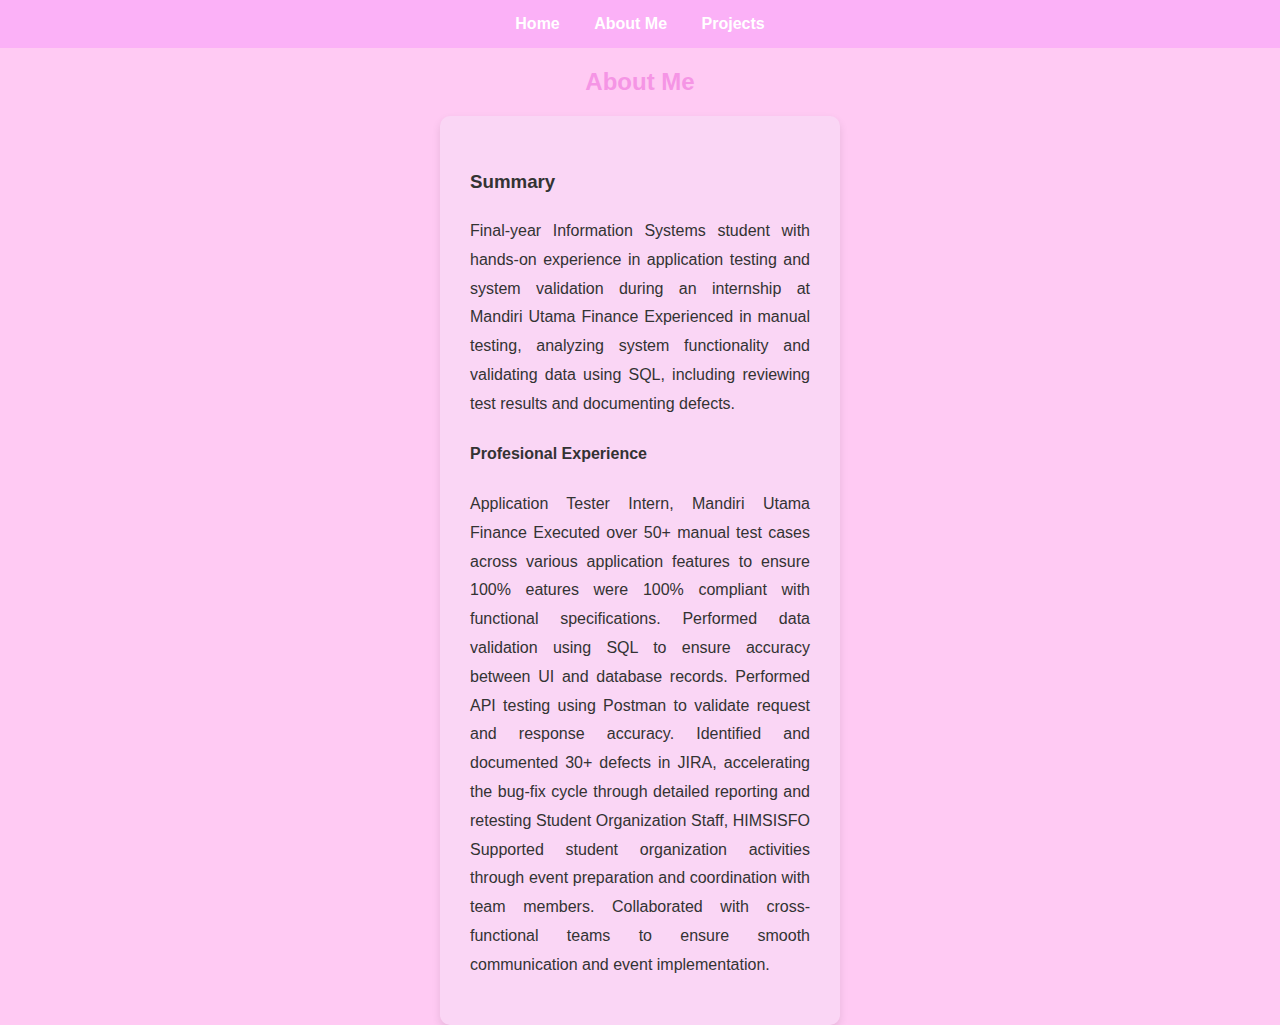
<file: about.html>
<!DOCTYPE html>
<html lang="en">
<head>
    <meta charset="UTF-8">
    <meta name="viewport" content="width=device-width, initial-scale=1.0">
    <title>About Me</title>
    <link rel="stylesheet" href="style.css">
</head>
<body>
    <nav> 
        <a href = "index.html">Home</a> 
        <a href = "about.html">About Me</a>
        <a href = "prejocts.html">Projects</a>
    </nav>

   <main>
    <section class = "about-section">
        <h2>About Me</h2>

        <div class = "about-content">
            <h3>Summary</h3>
            <p> Final-year Information Systems student with hands-on experience in application testing and system validation during an internship at Mandiri Utama Finance Experienced in manual testing,  analyzing system functionality and validating data using SQL, including reviewing test results and documenting defects.</p>
            <h4> Profesional Experience</h4>
            <p> Application Tester Intern, Mandiri Utama Finance 
                Executed over 50+ manual test cases across various application features to ensure 100% eatures were 100% compliant with functional specifications.
                Performed data validation using SQL to ensure accuracy between UI and database records.
                Performed API testing using Postman to validate request and response accuracy.
                Identified and documented 30+ defects in JIRA, accelerating the bug-fix cycle through detailed reporting and retesting

                Student Organization Staff, HIMSISFO
                Supported student organization activities through event preparation and coordination with team members.
                Collaborated with cross-functional teams to ensure smooth communication and event implementation.
            </p>

        </div>
        
        
    </section>
   </main>
    
</body>
</html>
</file>
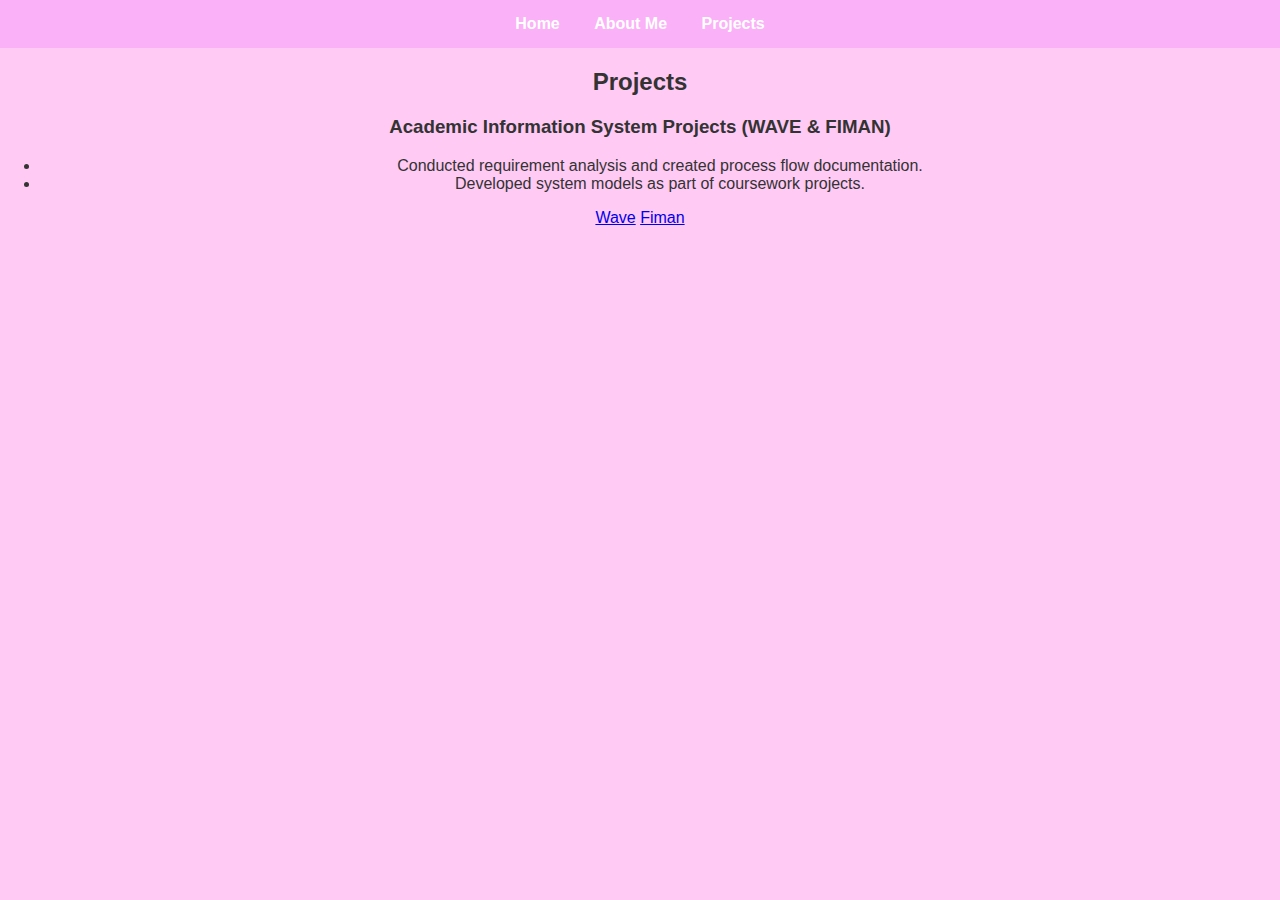
<file: projects.html>
<!DOCTYPE html>
<html lang="en">
<head>
    <meta charset="UTF-8">
    <meta name="viewport" content="width=device-width, initial-scale=1.0">
    <title>Projects</title>
    <link rel="stylesheet" href="style.css">
</head>
<body>
    <nav>
        <a href = "index.html" >Home</a>
        <a href = "about.html" >About Me</a>
        <a href = "projects.html" >Projects</a>
    </nav>
    
    <main> 
        <section class ="projects-section">
            <h2>Projects</h2>

            <div class = "wave-fiman"> 
            <h3>Academic Information System Projects (WAVE & FIMAN)</h3>
            <ul class = "wave-fiman-list">
             <li> Conducted requirement analysis and created process flow documentation. </li>
             <li> Developed system models as part of coursework projects. </li>
             </ul>

             <div class = "button-projects">
             <a href="https://www.figma.com/design/v6EhgyHreBST5ZPkdercop/WAVE?node-id=0-1&t=hYBRr9uytlZ9COEA-1" target="_blank">Wave</a>
             <a href = "https://docs.google.com/document/d/1i2dOQ92bQjriBJn110u9CHTKU3Y-eqJWqMtrPN8C4NI/edit?usp=drive_open&ouid=104236313520444042724" target="blank">Fiman</a>
             </div>

             </div>
        </section>
    </main>
</body>
</html>
</file>
<file: style.css>
/* Mengatur font dasar dan warna latar belakang */
body {
    font-family: 'Segoe UI', Tahoma, Geneva, Verdana, sans-serif;
    margin: 0;
    padding: 0;
    background-color: #ffcaf3; /* Warna latar sedikit abu-abu */
    color: #333;
    text-align: center;
}

/* Mempercantik menu navigasi di atas */
nav {
    background-color: #fbb1f7;
    padding: 15px;
}

nav a {
    color: white;
    text-decoration: none; /* Menghilangkan garis bawah pada link */
    margin: 0 15px;
    font-weight: bold;
}

nav a:hover {
    color: #fba0cf; /* Berubah biru saat kursor diarahkan */
}

/* Mengatur jarak konten utama */
.hero {
    padding: 60px 20px;
}

/* Mengatur gambar profil agar jadi bulat (Syarat Gambar & Styling) */
.profile-img {
    width: 150px;
    height: 150px;
    border-radius: 50%; /* Membuat kotak jadi lingkaran */
    object-fit: cover;
    border: 4px solid #f595e5;
    margin-bottom: 20px;
}

/* Membuat link sosmed seperti tombol */
.social-links a {
    display: inline-block;
    margin: 10px;
    padding: 10px 20px;
    background-color: #ff8fee; /* Warna biru LinkedIn */
    color: white;
    text-decoration: none;
    border-radius: 5px; /* Ujung tombol sedikit membulat */
    font-weight: bold;
}

.social-links a:hover {
    background-color: #fad6f5;
}

.about-section {
    padding: auto;
    max-width: 400px;
    margin: auto;

}
.about-section h2 {
    color: #f595e5;
    margin-top: 20px;

}
.about-content {
    background-color: #fad6f5;
    padding: 30px;
    border-radius: 10px;
    box-shadow: 0 4px 8px rgba(0,0,0,0.1);
    text-align: justify; /* Membuat teks rata kiri-kanan */
    line-height: 1.8; /* Memberi jarak antar baris kalimat agar enak dibaca */
}
.about-content h2 {
     color: #f595e5;
    margin-top: 20px;
}
</file>
